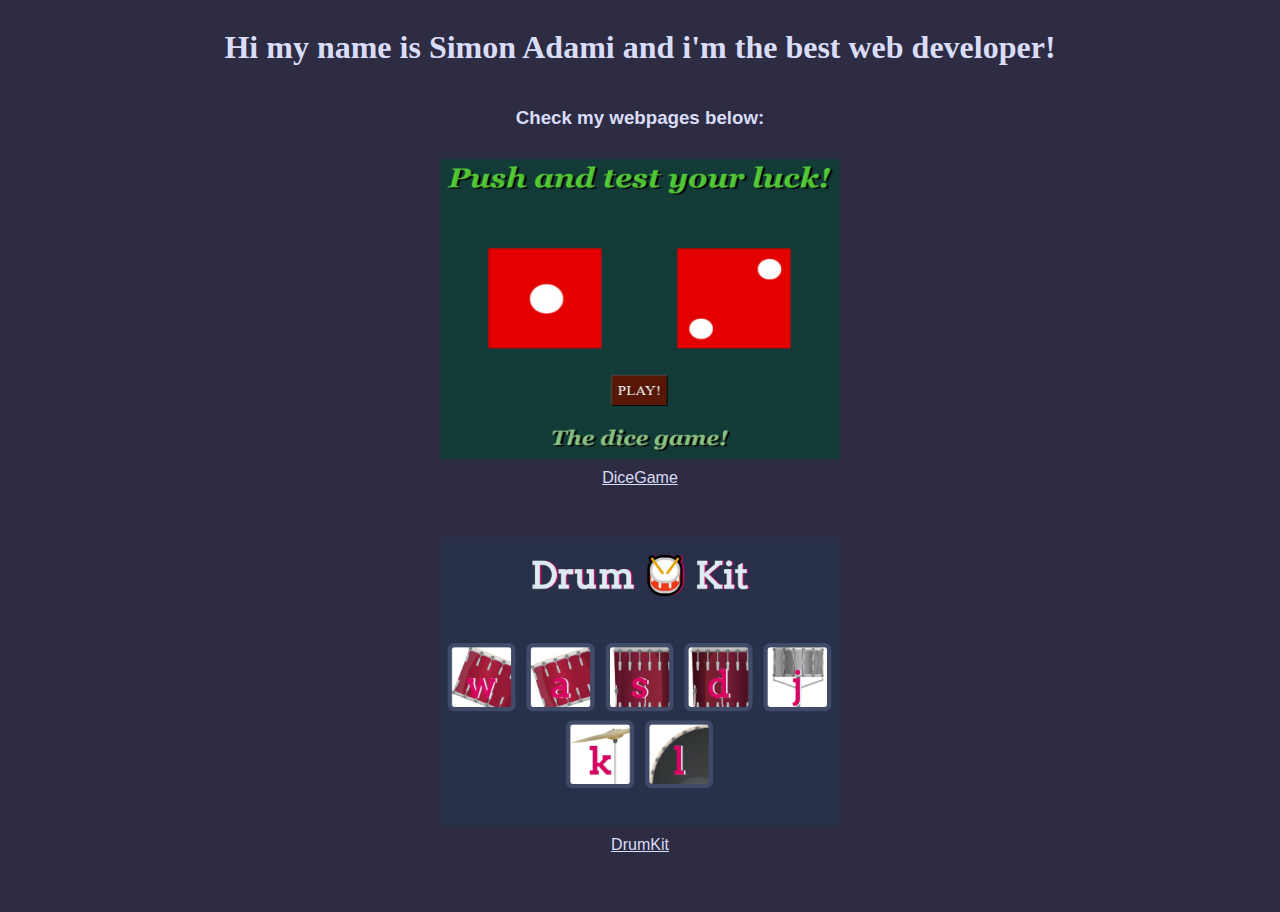
<file: index.html>
<!DOCTYPE html>
<html lang="en">
<head>
    <meta charset="UTF-8">
    <meta name="viewport" content="width=device-width, initial-scale=1.0">
    <title>Simon Adami's Portfolio Website</title>
    <link rel="stylesheet" href="./style.css">
</head>
<body>
<div = class="container">
    <h1>Hi my name is Simon Adami and i'm the best web developer!</h1>
    <h3>Check my webpages below:</h3>
    <div>
        <div class="dicegame">
            <img src="./images/dicegame.jpg" alt="dice game">
            <a href="./DICEGAME/index.html">DiceGame</a></li>
        </div>
        <div class="drumkit">
            <img src="./images/drumkit.jpg" alt="dice game">
            <a href="./DrumKit/index.html">DrumKit</a></li>
        </div>
    </div>
    <button>Special Button</button>
</div>
    <script src="./index.js"></script>
</body>
</html>
</file>
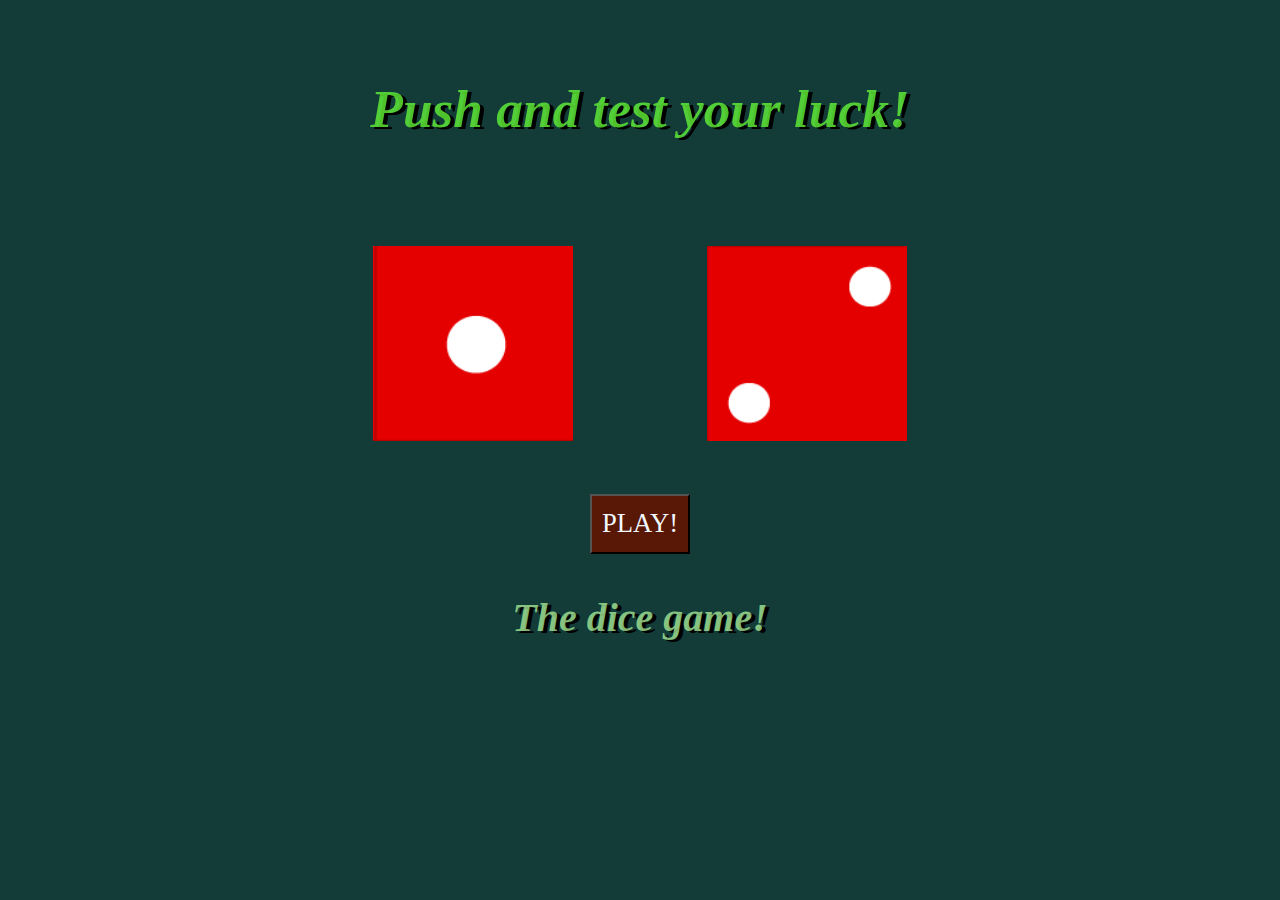
<file: DICEGAME/index.html>
<!DOCTYPE html>
<html lang="en">
<head>
    <meta charset="UTF-8">
    <meta name="viewport" content="width=device-width, initial-scale=1.0">
    <title>Document</title>
    <link rel="stylesheet" href="./style.css">
</head>
<body>
    <div class="container">
        <h1 class="pushthebtn"><em>Push and test your luck!</em></h1> 
        <div class="dice-container"> 
            <div class="dice1">
                <img src="./assets/dice1.png" alt="">               
            </div>
            <div class="dice2">
                <img src="./assets/dice2.png" alt=""> 
            </div>
        </div>
        <!--<input type="button" value="PLAY!" onclick="diceGame()">-->
        <button onclick="diceGame()">PLAY!</button>      
        <h3 class="thedicegame"><em>The dice game!</em></h3>
    </div>
    <script type="text/javascript" src="./script.js"></script>
</body>
</html>
</file>
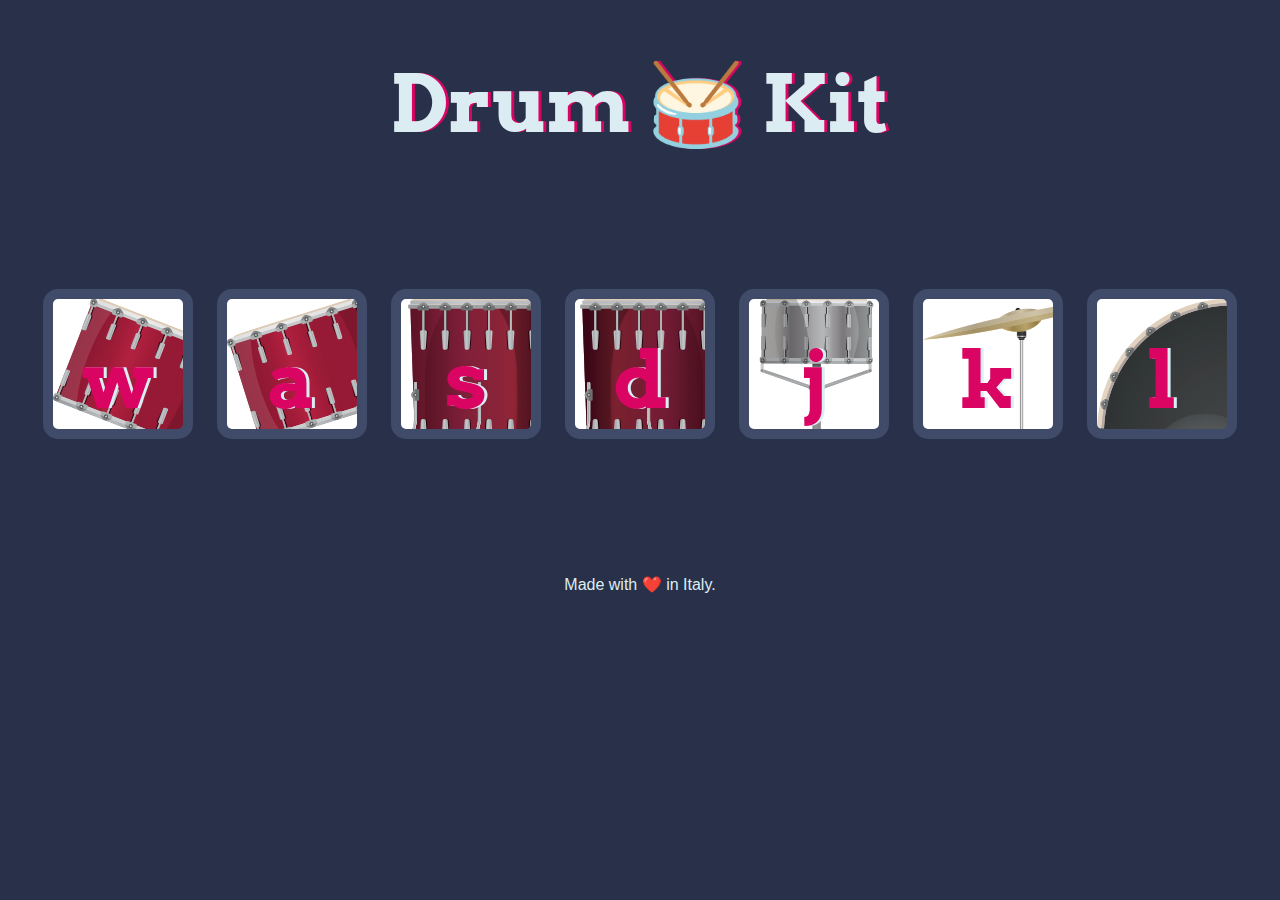
<file: DrumKit/index.html>
<!DOCTYPE html>
<html lang="en" dir="ltr">

<head>
  <meta charset="utf-8">
  <title>Drum Kit</title>
  <link rel="stylesheet" href="styles.css">
  <link href="https://fonts.googleapis.com/css?family=Arvo" rel="stylesheet">
</head>

<body>

  <h1 id="title">Drum 🥁 Kit</h1>
  <div class="set">
    <button class="w drum">w</button>
    <button class="a drum">a</button>
    <button class="s drum">s</button>
    <button class="d drum">d</button>
    <button class="j drum">j</button>
    <button class="k drum">k</button>
    <button class="l drum">l</button>
  </div>

  <script src="./index.js" charset="utf-8"></script>
  </body>

  <footer>
    Made with ❤️ in Italy.
  </footer>

</html>
</file>
<file: style.css>
html{
    background-color: rgb(45, 44, 67);
}

.container {
    display: flex;
    flex-direction: column;
    justify-content: center;
    align-items: center;

}

h1{
font-family:Georgia, 'Times New Roman', Times, serif;
color: rgb(218, 221, 248);
text-align: center;
}

h3{
    font-family:'Gill Sans', 'Gill Sans MT', Calibri, 'Trebuchet MS', sans-serif;
    color: rgb(218, 221, 248);
    text-align: center;
    margin-bottom: -20px;
    }
a{
    font-size: 12pt;
    margin-top: 10px;
    color: rgb(218, 221, 248);
    font-family:'Gill Sans', 'Gill Sans MT', Calibri, 'Trebuchet MS', sans-serif;

}
a:hover{
    box-shadow: 0px 3px 5px rgb(104, 103, 103);
    transition: box-shadow 0.1s; 
}
img{    
    max-height: 300px;
    max-width: 400px;
    height: 100%;
    width: 100%;
}

.dicegame{
    display: flex;
    flex-direction: column;
    margin: 50px;
    justify-content: center;
    align-items: center;  
}

.drumkit{
    display: flex;
    flex-direction: column;
    margin: 50px;
    justify-content: center;
    align-items: center;  
}

button{
    display: none;
    max-height: 35px;
    max-width: 125px;
    min-height: 10px;
    min-width: 65px;
    height: 35px;
    width: 30%;
    background-color: rgb(238, 238, 1);
    color:black;
    border-radius: 5px;
    border: none;
    font-size:16px;
    cursor:pointer;
    transition: background-color 1s,
                color 1s,
                border-radius 1s,
                font-size 1s;
}

button:hover{
    background-color:black;
    color:rgb(238, 238, 1);
    border-radius: 18px;
    font: 20pt;
}

button:active{
    box-shadow: 0px 10px 5px rgb(104, 103, 103);
    transition: box-shadow 0.1s;
    }
</file>
<file: DICEGAME/style.css>
html{
    display: flex;
    background-color: rgb(19, 60, 57);
    justify-content: center;
    align-items: flex-start;
}
/*
div{
    border: 10px solid black;
    background-color: none;
}
*/
.container{
    display: flex;
    flex-direction: column;
    justify-content: center; 
    width: 800px;
    height: 1000px;
    margin-top: -120px;
}

.pushthebtn{
    display: flex;
    justify-content: center;
    font-family:Georgia, 'Times New Roman', Times, serif;
    font-size: 40pt;
    color: rgba(102, 254, 56, 0.759);
    height: 80px;
    text-shadow: black 4px 2px;
}

.dice-container{
    display: flex;
    height: 300px;
    justify-content: space-evenly;
    align-items: center;
}

.dice1{
    display:flex;
    justify-content: center;
    align-items: center;
    background-color: rgb(216, 12, 12);
    height: 65%;
    width: 25%;
    border-radius: 3%;
}
.dice2{
    display:flex;
    justify-content: center;
    align-items: center;
    background-color: rgb(216, 12, 12);
    height: 65%;
    width: 25%;
    border-radius: 3%;
}

.dice1 > img{
    width: 100%;
    height: 100%;
}

.dice2 > img{
    width: 100%;
    height: 100%;
} 

.thedicegame{
    display: flex;
    justify-content: center;
    text-shadow: black 4px 2px;
    font-family:Georgia, 'Times New Roman', Times, serif;
    font-size: 30pt;
    color: rgba(174, 241, 154, 0.759);
    height: 100px;
}

button{
    background-color: rgb(89, 23, 5);
    width: 100px;
    height: 60px;
    align-self: center;
    font-size: 20pt;
    color: aliceblue;
    font-family: 'Times New Roman', Times, serif;
}
/*
.dicecircle1{
    border-radius: 50%;
    background-color: whitesmoke;
    width: 25px;
    height: 25px;
}

.dicecircle{
    display: none;
    border-radius: 50%;
    background-color: whitesmoke;
    width: 25px;
    height: 25px;
}
*/
</file>
<file: DrumKit/styles.css>
body {
  text-align: center;
  background-color: #283149;
}

h1 {
  font-size: 5rem;
  color: #DBEDF3;
  font-family: "Arvo", cursive;
  text-shadow: 3px 0 #DA0463;

}

footer {
  color: #DBEDF3;
  font-family: sans-serif;
}

.w {
background-image:url("images/tom1.png");
}

.a {
  background-image:url("images/tom2.png");
}

.s {
  background-image:url("images/tom3.png");
}

.d {
  background-image:url("images/tom4.png");
}

.j {
  background-image:url("images/snare.png");
}

.k {
  background-image:url("images/crash.png");
}

.l {
  background-image:url("images/kick.png");
}

.set {
  margin: 10% auto;
}

.game-over {
  background-color: red;
  opacity: 0.8;
}

.pressed {
  box-shadow: 0 3px 4px 0 #DBEDF3;
  opacity: 0.5;
}

.red {
  color: red;
}

.drum {
  outline: none;
  border: 10px solid #404B69;
  font-size: 5rem;
  font-family: 'Arvo', cursive;
  line-height: 2;
  font-weight: 900;
  color: #DA0463;
  text-shadow: 3px 0 #DBEDF3;
  border-radius: 15px;
  display: inline-block;
  width: 150px;
  height: 150px;
  text-align: center;
  margin: 10px;
  background-color: white;
}
</file>
